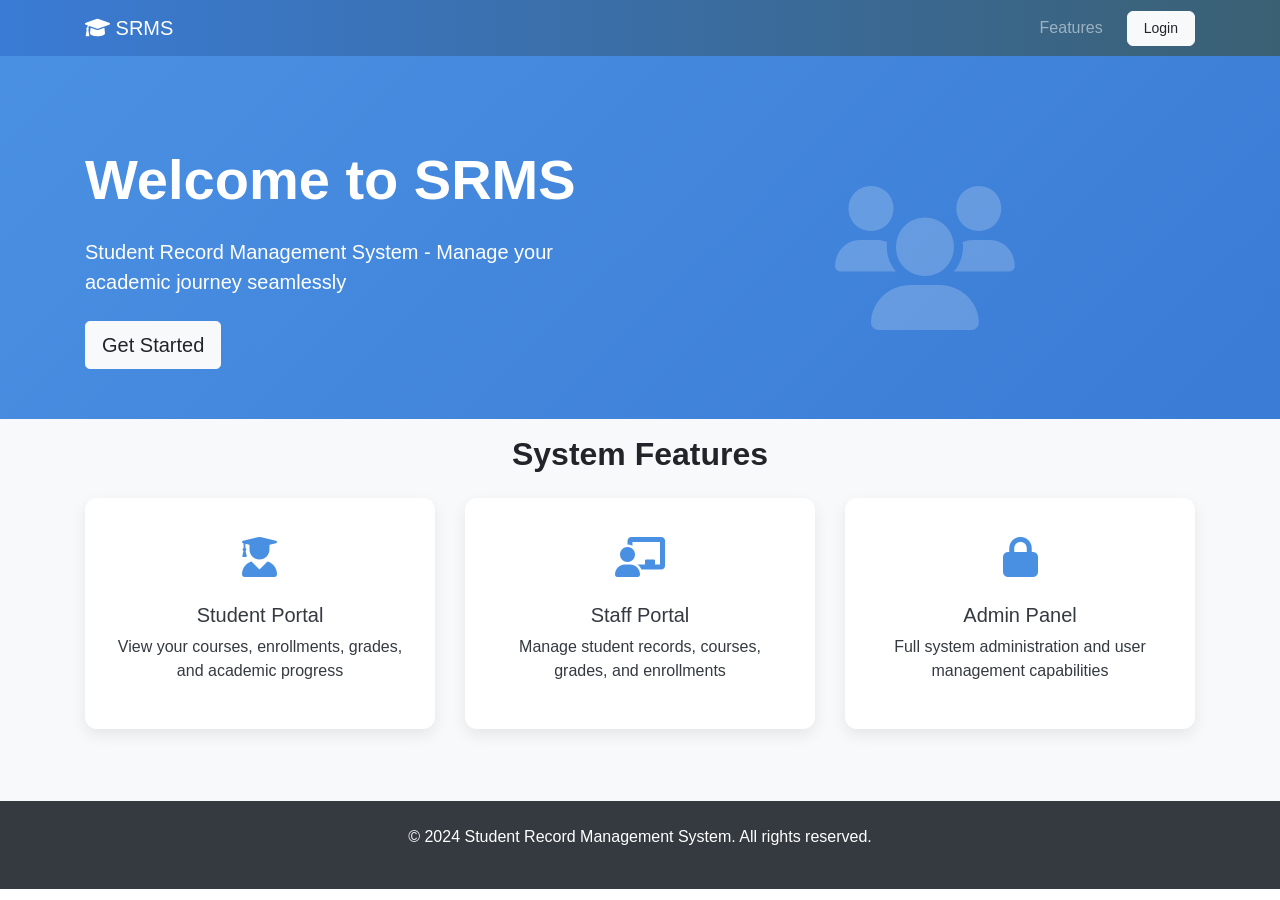
<file: frontend/index.html>
<!DOCTYPE html>
<html lang="en">
<head>

<meta charset="UTF-8">
<meta name="viewport" content="width=device-width, initial-scale=1.0">

<title>Student Record Management System</title>

<link href="https://cdn.jsdelivr.net/npm/bootstrap@4.6.0/dist/css/bootstrap.min.css" rel="stylesheet">
<link href="https://cdnjs.cloudflare.com/ajax/libs/font-awesome/6.0.0/css/all.min.css" rel="stylesheet">

<style>

/* Navbar */

.bg-gradient{
background:linear-gradient(90deg,#3a7bd5,#3a6073);
}

.navbar .btn{
padding:6px 16px;
font-weight:500;
border-radius:6px;
}

/* Hero Section */

.hero-section{
background:linear-gradient(135deg,#4a90e2,#3a7bd5);
color:white;
padding:90px 0;
}

.hero-image{
text-align:center;
opacity:0.2;
}

/* Features */

#features{
margin-top:-40px;
}

.feature-card{
background:white;
padding:30px;
border-radius:12px;
text-align:center;
transition:0.3s;
cursor:pointer;
box-shadow:0 6px 15px rgba(0,0,0,0.08);
}

.feature-card:hover{
transform:translateY(-8px);
box-shadow:0 15px 30px rgba(0,0,0,0.15);
}

.feature-icon{
font-size:40px;
color:#4a90e2;
margin-bottom:15px;
}

a.text-decoration-none{
text-decoration:none;
}

</style>

</head>

<body>

<!-- Navbar -->

<nav class="navbar navbar-expand-lg navbar-dark bg-gradient">

<div class="container">

<a class="navbar-brand" href="#">
<i class="fas fa-graduation-cap"></i> SRMS
</a>

<button class="navbar-toggler" type="button" data-toggle="collapse" data-target="#navbarNav">
<span class="navbar-toggler-icon"></span>
</button>

<div class="collapse navbar-collapse" id="navbarNav">

<ul class="navbar-nav ml-auto align-items-center">

<li class="nav-item">
<a class="nav-link" href="#features">Features</a>
</li>

<li class="nav-item ml-3">
<a class="btn btn-light btn-sm" href="login.html">Login</a>
</li>

</ul>

</div>

</div>

</nav>

<!-- Hero Section -->

<section class="hero-section">

<div class="container">

<div class="row align-items-center">

<div class="col-lg-6">

<h1 class="display-4 font-weight-bold mb-4">
Welcome to SRMS
</h1>

<p class="lead mb-4">
Student Record Management System - Manage your academic journey seamlessly
</p>

<a href="login.html" class="btn btn-light btn-lg">
Get Started
</a>

</div>

<div class="col-lg-6 text-center">

<div class="hero-image">
<i class="fas fa-users fa-9x"></i>
</div>

</div>

</div>

</div>

</section>

<!-- Features Section -->

<section id="features" class="pt-3 pb-5 bg-light">

<div class="container">

<h2 class="text-center mb-4 font-weight-bold">
System Features
</h2>

<div class="row">

<!-- Student -->

<div class="col-md-4 mb-4">

<a href="login.html?role=student" class="text-decoration-none text-dark">

<div class="feature-card">

<div class="feature-icon">
<i class="fas fa-user-graduate"></i>
</div>

<h5>Student Portal</h5>

<p>
View your courses, enrollments, grades, and academic progress
</p>

</div>

</a>

</div>

<!-- Staff -->

<div class="col-md-4 mb-4">

<a href="login.html?role=staff" class="text-decoration-none text-dark">

<div class="feature-card">

<div class="feature-icon">
<i class="fas fa-chalkboard-user"></i>
</div>

<h5>Staff Portal</h5>

<p>
Manage student records, courses, grades, and enrollments
</p>

</div>

</a>

</div>

<!-- Admin -->

<div class="col-md-4 mb-4">

<a href="login.html?role=admin" class="text-decoration-none text-dark">

<div class="feature-card">

<div class="feature-icon">
<i class="fas fa-lock"></i>
</div>

<h5>Admin Panel</h5>

<p>
Full system administration and user management capabilities
</p>

</div>

</a>

</div>

</div>

</div>

</section>

<!-- Footer -->

<footer class="bg-dark text-white py-4">

<div class="container text-center">

<p>
© 2024 Student Record Management System. All rights reserved.
</p>

</div>

</footer>

<script src="https://code.jquery.com/jquery-3.6.0.min.js"></script>
<script src="https://cdn.jsdelivr.net/npm/bootstrap@4.6.0/dist/js/bootstrap.bundle.min.js"></script>

</body>
</html>
</file>
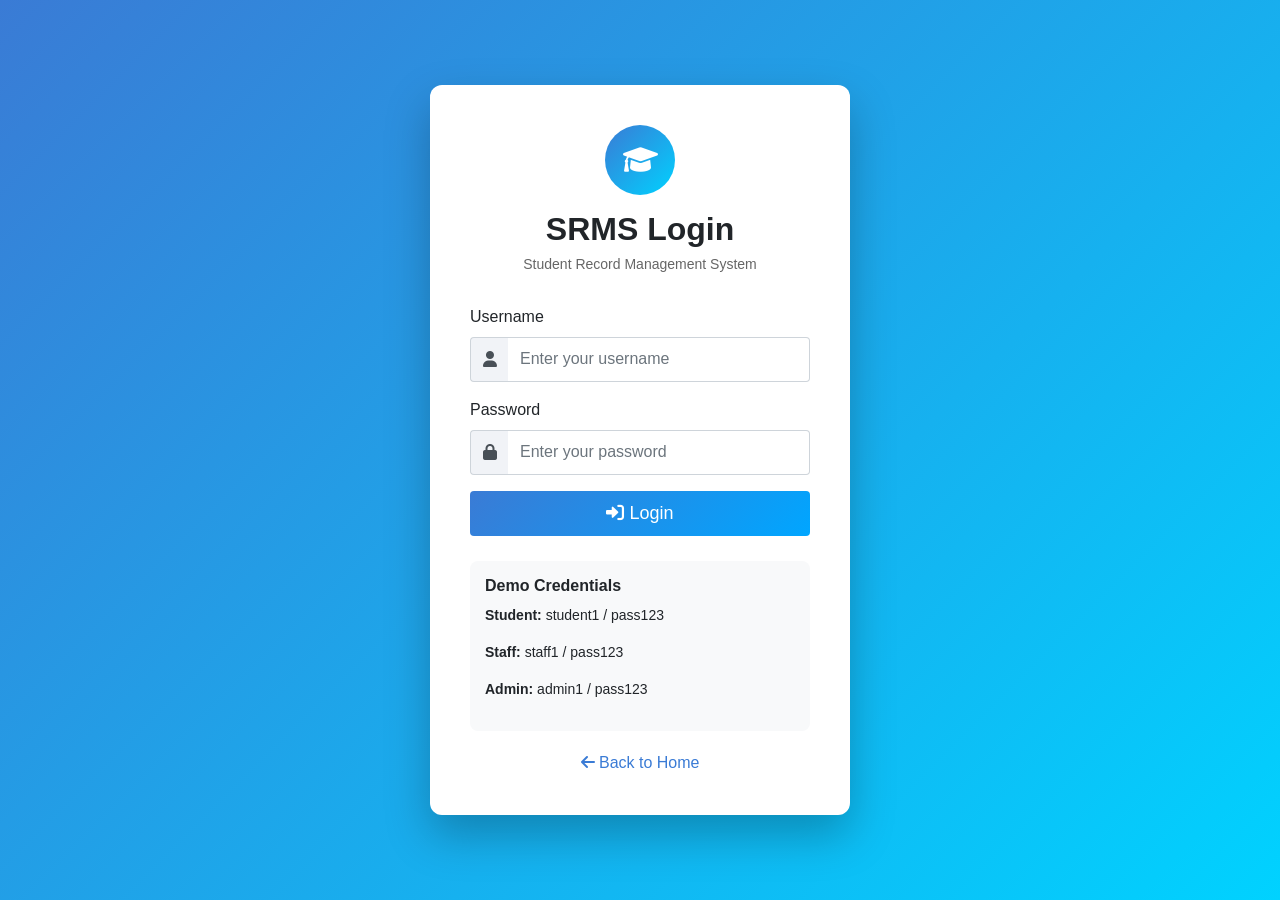
<file: frontend/courses.html>
<!DOCTYPE html>
<html lang="en">
<head>
    <meta charset="UTF-8">
    <meta name="viewport" content="width=device-width, initial-scale=1.0">
    <title>SRMS - Courses</title>
    <link href="https://cdn.jsdelivr.net/npm/bootstrap@4.6.0/dist/css/bootstrap.min.css" rel="stylesheet">
    <link href="https://cdnjs.cloudflare.com/ajax/libs/font-awesome/6.0.0/css/all.min.css" rel="stylesheet">
    <link rel="stylesheet" href="css/style.css">
</head>
<body>
    <!-- Navigation -->
    <nav class="navbar navbar-expand-lg navbar-dark bg-gradient sticky-top">
        <div class="container-fluid">
            <a class="navbar-brand" href="#"><i class="fas fa-graduation-cap"></i> SRMS - Courses</a>
            <button class="navbar-toggler" type="button" data-toggle="collapse" data-target="#navbarNav">
                <span class="navbar-toggler-icon"></span>
            </button>
            <div class="collapse navbar-collapse" id="navbarNav">
                <ul class="navbar-nav ml-auto">
                    <li class="nav-item">
                        <a class="nav-link" href="dashboard.html"><i class="fas fa-chart-line"></i> Dashboard</a>
                    </li>
                    <li class="nav-item">
                        <a class="nav-link" href="javascript:logout()"><i class="fas fa-sign-out-alt"></i> Logout</a>
                    </li>
                </ul>
            </div>
        </div>
    </nav>

    <!-- Main Content -->
    <div class="container py-4">
        <div class="d-flex justify-content-between align-items-center mb-3">
            <h2 class="mb-0"><i class="fas fa-book"></i> Courses</h2>
            <span class="text-muted d-none d-md-inline">Live data from `/courses` API</span>
        </div>

        <div class="card mb-3">
            <div class="card-body">
                <div class="form-row">
                    <div class="form-group col-md-4 mb-2">
                        <input type="text" id="courseSearchInput" class="form-control" placeholder="Search by code, name or department...">
                    </div>
                </div>
            </div>
        </div>

        <div class="table-responsive">
            <table class="table table-hover">
                <thead class="bg-primary text-white">
                    <tr>
                        <th>ID</th>
                        <th>Course Name</th>
                        <th>Course Code</th>
                        <th>Credits</th>
                        <th>Department</th>
                    </tr>
                </thead>
                <tbody id="coursesTable">
                    <tr><td colspan="5" class="text-center">Loading courses...</td></tr>
                </tbody>
            </table>
        </div>
    </div>

    <footer class="bg-dark text-white py-3 mt-4">
        <div class="container text-center">
            <p>&copy; 2024 Student Record Management System. All rights reserved.</p>
        </div>
    </footer>

    <script src="https://code.jquery.com/jquery-3.6.0.min.js"></script>
    <script src="https://cdn.jsdelivr.net/npm/bootstrap@4.6.0/dist/js/bootstrap.bundle.min.js"></script>
    <script src="js/auth.js"></script>
    <script src="js/api.js"></script>
    <script>
        let allCourses = [];

        function renderCourses(list) {
            const tbody = document.getElementById("coursesTable");
            if (!tbody) return;

            if (!list.length) {
                tbody.innerHTML = '<tr><td colspan="5" class="text-center text-muted">No courses found.</td></tr>';
                return;
            }

            tbody.innerHTML = "";
            list.forEach(c => {
                const row = `<tr>
                    <td>${c.courseId || ""}</td>
                    <td>${c.courseName || "-"}</td>
                    <td>${c.courseCode || "-"}</td>
                    <td>${c.credits != null ? c.credits : "-"}</td>
                    <td>${c.department || "-"}</td>
                </tr>`;
                tbody.innerHTML += row;
            });
        }

        function loadCoursesPage() {
            checkAuth();
            apiGet("/courses")
                .then(data => {
                    allCourses = Array.isArray(data) ? data : [];
                    renderCourses(allCourses);
                })
                .catch(err => {
                    console.error(err);
                    renderCourses([]);
                });
        }

        document.addEventListener("DOMContentLoaded", () => {
            loadCoursesPage();

            const searchInput = document.getElementById("courseSearchInput");
            if (searchInput) {
                searchInput.addEventListener("input", e => {
                    const q = e.target.value.toLowerCase();
                    const filtered = allCourses.filter(c => {
                        const name = (c.courseName || "").toLowerCase();
                        const code = (c.courseCode || "").toLowerCase();
                        const dept = (c.department || "").toLowerCase();
                        return name.includes(q) || code.includes(q) || dept.includes(q);
                    });
                    renderCourses(filtered);
                });
            }
        });
    </script>
</body>
</html>
</file>
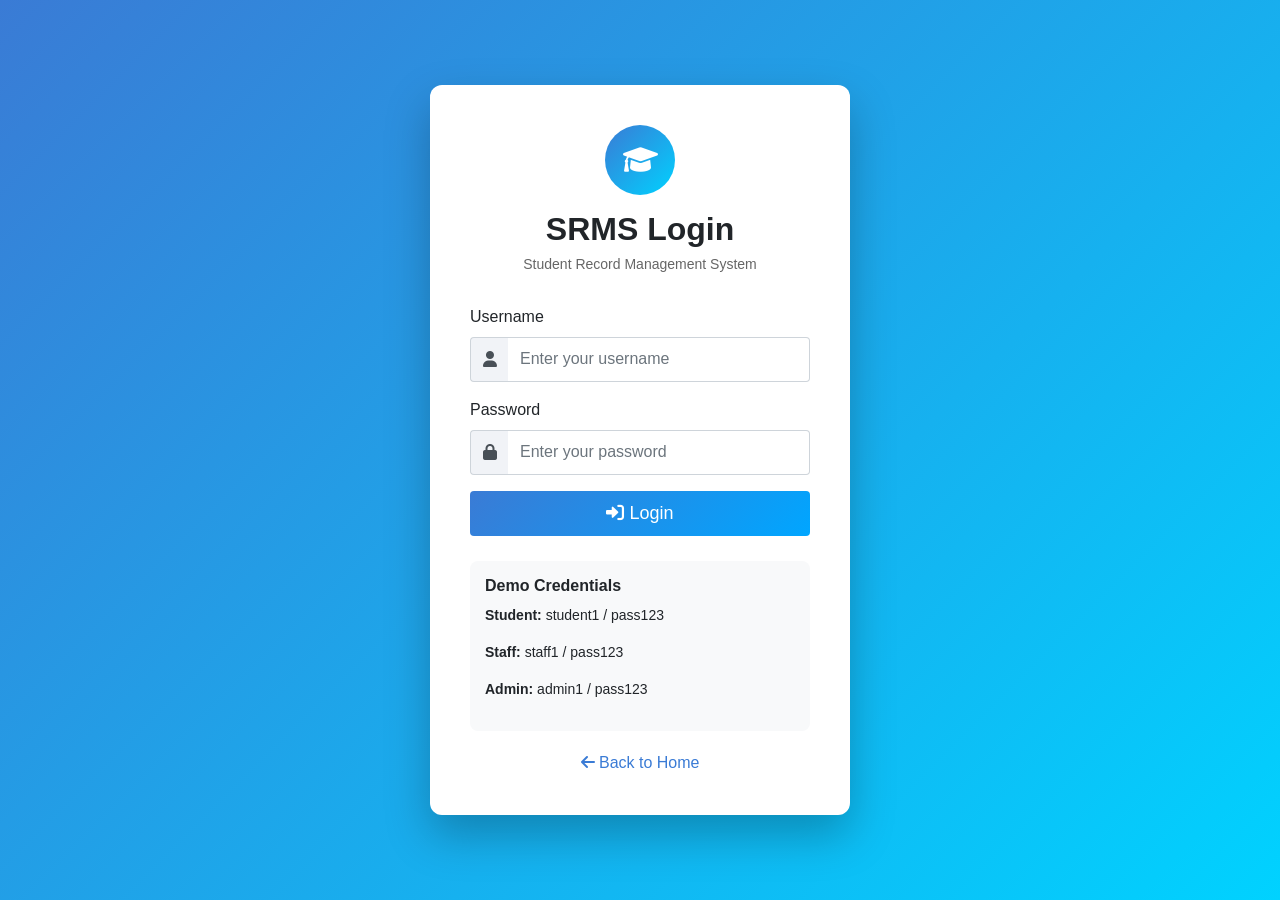
<file: frontend/login.html>
<!DOCTYPE html>
<html lang="en">
<head>

<meta charset="UTF-8">
<meta name="viewport" content="width=device-width, initial-scale=1.0">

<title>SRMS - Login</title>

<link href="https://cdn.jsdelivr.net/npm/bootstrap@4.6.0/dist/css/bootstrap.min.css" rel="stylesheet">
<link href="https://cdnjs.cloudflare.com/ajax/libs/font-awesome/6.0.0/css/all.min.css" rel="stylesheet">

<style>

/* Background */

body{
height:100vh;
display:flex;
align-items:center;
justify-content:center;
margin:0;
font-family:'Segoe UI',sans-serif;
background:linear-gradient(135deg,#3a7bd5,#00d2ff);
}

/* Login Card */

.login-box{
width:420px;
background:white;
padding:40px;
border-radius:12px;
box-shadow:0 20px 45px rgba(0,0,0,0.25);
}

/* Header */

.login-header{
text-align:center;
margin-bottom:30px;
}

.logo-circle{
width:70px;
height:70px;
background:linear-gradient(135deg,#3a7bd5,#00d2ff);
border-radius:50%;
display:flex;
align-items:center;
justify-content:center;
margin:0 auto 15px auto;
color:white;
font-size:28px;
}

.login-header h2{
font-weight:700;
margin-bottom:5px;
}

.login-header p{
color:#666;
font-size:14px;
}

/* Input styling */

.input-group-text{
background:#f1f3f7;
border-right:0;
}

.form-control{
border-left:0;
height:45px;
}

/* Button */

.btn-primary{
background:linear-gradient(135deg,#3a7bd5,#00a6ff);
border:none;
height:45px;
font-size:18px;
font-weight:500;
transition:0.3s;
}

.btn-primary:hover{
transform:translateY(-2px);
box-shadow:0 10px 20px rgba(0,0,0,0.15);
}

/* Demo Credentials */

.demo-credentials{
margin-top:25px;
background:#f8f9fa;
padding:15px;
border-radius:8px;
font-size:14px;
}

.demo-credentials h6{
font-weight:600;
margin-bottom:10px;
}

/* Footer */

.login-footer{
text-align:center;
margin-top:20px;
}

.login-footer a{
color:#3a7bd5;
font-weight:500;
text-decoration:none;
}

.login-footer a:hover{
text-decoration:underline;
}

</style>

</head>

<body>

<div class="login-box">

<div class="login-header">

<div class="logo-circle">
<i class="fas fa-graduation-cap"></i>
</div>

<h2 id="loginTitle">SRMS Login</h2>
<p id="loginSubtitle">Student Record Management System</p>

</div>

<form id="loginForm" onsubmit="handleLogin(event)">

<div class="form-group">

<label for="username">Username</label>

<div class="input-group">

<div class="input-group-prepend">
<span class="input-group-text">
<i class="fas fa-user"></i>
</span>
</div>

<input
type="text"
class="form-control"
id="username"
placeholder="Enter your username"
required>

</div>

</div>

<div class="form-group">

<label for="password">Password</label>

<div class="input-group">

<div class="input-group-prepend">
<span class="input-group-text">
<i class="fas fa-lock"></i>
</span>
</div>

<input
type="password"
class="form-control"
id="password"
placeholder="Enter your password"
required>

</div>

</div>

<div id="errorMessage" class="alert alert-danger d-none"></div>

<div id="loadingSpinner" class="d-none text-center mb-3">
<div class="spinner-border text-primary"></div>
</div>

<button
type="submit"
class="btn btn-primary btn-block"
id="loginBtn">

<i class="fas fa-sign-in-alt"></i> Login

</button>

</form>

<div class="demo-credentials">

<h6>Demo Credentials</h6>

<p><strong>Student:</strong> student1 / pass123</p>
<p><strong>Staff:</strong> staff1 / pass123</p>
<p><strong>Admin:</strong> admin1 / pass123</p>

</div>

<div class="login-footer">

<a href="index.html">
<i class="fas fa-arrow-left"></i> Back to Home
</a>

</div>

</div>

<script src="https://code.jquery.com/jquery-3.6.0.min.js"></script>
<script src="https://cdn.jsdelivr.net/npm/bootstrap@4.6.0/dist/js/bootstrap.bundle.min.js"></script>
<script src="js/auth.js"></script>

</body>
</html>
</file>
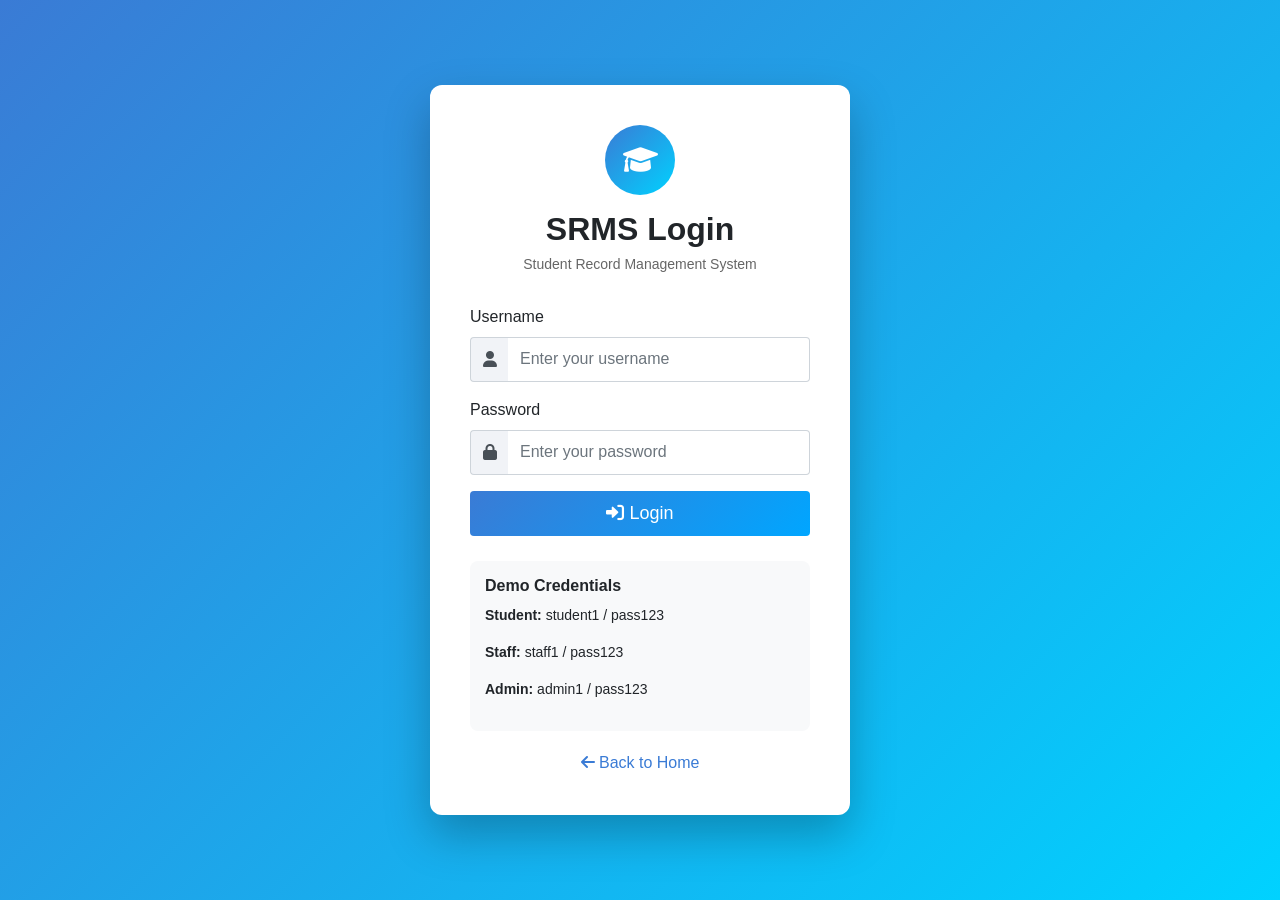
<file: frontend/staff-dashboard.html>
<!DOCTYPE html>
<html lang="en">
<head>
    <meta charset="UTF-8">
    <meta name="viewport" content="width=device-width, initial-scale=1.0">
    <title>Staff Dashboard - SRMS</title>
    <link href="https://cdn.jsdelivr.net/npm/bootstrap@4.6.0/dist/css/bootstrap.min.css" rel="stylesheet">
    <link href="https://cdnjs.cloudflare.com/ajax/libs/font-awesome/6.0.0/css/all.min.css" rel="stylesheet">
    <link rel="stylesheet" href="css/style.css">
</head>
<body>
    <!-- Navigation -->
    <nav class="navbar navbar-expand-lg navbar-dark bg-gradient sticky-top">
        <div class="container-fluid">
            <a class="navbar-brand" href="#"><i class="fas fa-graduation-cap"></i> SRMS - Staff</a>
            <button class="navbar-toggler" type="button" data-toggle="collapse" data-target="#navbarNav">
                <span class="navbar-toggler-icon"></span>
            </button>
            <div class="collapse navbar-collapse" id="navbarNav">
                <ul class="navbar-nav ml-auto">
                    <li class="nav-item dropdown">
                        <a class="nav-link dropdown-toggle" href="#" id="userDropdown" role="button" data-toggle="dropdown">
                            <i class="fas fa-user-circle"></i> <span id="userDisplay">Staff</span>
                        </a>
                        <div class="dropdown-menu dropdown-menu-right" aria-labelledby="userDropdown">
                            <a class="dropdown-item" href="javascript:showProfile()"><i class="fas fa-user"></i> Profile</a>
                            <div class="dropdown-divider"></div>
                            <a class="dropdown-item" href="javascript:logout()"><i class="fas fa-sign-out-alt"></i> Logout</a>
                        </div>
                    </li>
                </ul>
            </div>
        </div>
    </nav>

    <!-- Sidebar & Main Content -->
    <div class="container-fluid">
        <div class="row">
            <!-- Sidebar -->
            <div class="col-md-2 sidebar">
                <div class="sidebar-menu">
                    <a href="#dashboard" class="menu-item active" onclick="showSection('dashboard')">
                        <i class="fas fa-chart-line"></i> Dashboard
                    </a>
                    <a href="#students" class="menu-item" onclick="showSection('students')">
                        <i class="fas fa-users"></i> Students
                    </a>
                    <a href="#courses" class="menu-item" onclick="showSection('courses')">
                        <i class="fas fa-book"></i> Courses
                    </a>
                    <a href="#enrollments" class="menu-item" onclick="showSection('enrollments')">
                        <i class="fas fa-file-invoice"></i> Enrollments
                    </a>
                    <a href="#grades" class="menu-item" onclick="showSection('grades')">
                        <i class="fas fa-star"></i> Manage Grades
                    </a>
                </div>
            </div>

            <!-- Main Content -->
            <div class="col-md-10 main-content p-4">
                
                <!-- Dashboard Section -->
                <div id="dashboard" class="content-section">
                    <h2 class="mb-4"><i class="fas fa-chart-line"></i> Staff Dashboard</h2>
                    
                    <div class="row mb-4">
                        <div class="col-md-3">
                            <div class="stat-card bg-primary">
                                <div class="stat-icon"><i class="fas fa-users"></i></div>
                                <h5>Total Students</h5>
                                <p class="stat-number" id="staffTotalStudents">0</p>
                            </div>
                        </div>
                        <div class="col-md-3">
                            <div class="stat-card bg-success">
                                <div class="stat-icon"><i class="fas fa-book"></i></div>
                                <h5>Courses</h5>
                                <p class="stat-number" id="staffTotalCourses">0</p>
                            </div>
                        </div>
                        <div class="col-md-3">
                            <div class="stat-card bg-warning">
                                <div class="stat-icon"><i class="fas fa-file-invoice"></i></div>
                                <h5>Enrollments</h5>
                                <p class="stat-number" id="staffTotalEnrollments">0</p>
                            </div>
                        </div>
                        <div class="col-md-3">
                            <div class="stat-card bg-info">
                                <div class="stat-icon"><i class="fas fa-check-circle"></i></div>
                                <h5>Pending Grades</h5>
                                <p class="stat-number" id="staffPendingGrades">0</p>
                            </div>
                        </div>
                    </div>

                    <div class="row">
                        <div class="col-md-6">
                            <div class="card shadow">
                                <div class="card-header bg-primary text-white">
                                    <h5><i class="fas fa-clock"></i> Recent Activities</h5>
                                </div>
                                <div class="card-body">
                                    <ul class="list-unstyled">
                                        <li class="mb-3"><i class="fas fa-plus-circle text-success"></i> New students enrolled</li>
                                        <li class="mb-3"><i class="fas fa-edit text-info"></i> Grades updated for CS101</li>
                                        <li class="mb-3"><i class="fas fa-check-circle text-success"></i> Enrollment approved</li>
                                    </ul>
                                </div>
                            </div>
                        </div>
                        <div class="col-md-6">
                            <div class="card shadow">
                                <div class="card-header bg-success text-white">
                                    <h5><i class="fas fa-tasks"></i> Quick Actions</h5>
                                </div>
                                <div class="card-body">
                                    <button class="btn btn-primary btn-block mb-2" onclick="showSection('students')">
                                        <i class="fas fa-plus"></i> Add New Student
                                    </button>
                                    <button class="btn btn-info btn-block mb-2" onclick="showSection('grades')">
                                        <i class="fas fa-star"></i> Update Grades
                                    </button>
                                    <button class="btn btn-success btn-block" onclick="exportGradesReport()">
                                        <i class="fas fa-download"></i> Export Report
                                    </button>
                                </div>
                            </div>
                        </div>
                    </div>
                </div>

                <!-- Students Section -->
                <div id="students" class="content-section d-none">
                    <div class="d-flex justify-content-between align-items-center mb-4">
                        <h2><i class="fas fa-users"></i> Manage Students</h2>
                        <button class="btn btn-primary" onclick="addStaffStudent()">
                            <i class="fas fa-plus"></i> Add Student
                        </button>
                    </div>
                    <div class="table-responsive">
                        <table class="table table-hover">
                            <thead class="bg-primary text-white">
                                <tr>
                                    <th>Student ID</th>
                                    <th>Name</th>
                                    <th>Email</th>
                                    <th>Department</th>
                                    <th>Status</th>
                                    <th>Actions</th>
                                </tr>
                            </thead>
                            <tbody id="studentsList">
                                <tr><td colspan="6" class="text-center">Loading students...</td></tr>
                            </tbody>
                        </table>
                    </div>
                </div>

                <!-- Courses Section -->
                <div id="courses" class="content-section d-none">
                    <div class="d-flex justify-content-between align-items-center mb-4">
                        <h2><i class="fas fa-book"></i> Manage Courses</h2>
                        <button class="btn btn-primary" data-toggle="modal" data-target="#courseModal">
                            <i class="fas fa-plus"></i> Add Course
                        </button>
                    </div>
                    <div class="table-responsive">
                        <table class="table table-hover">
                            <thead class="bg-primary text-white">
                                <tr>
                                    <th>Course Code</th>
                                    <th>Course Name</th>
                                    <th>Credits</th>
                                    <th>Students Enrolled</th>
                                    <th>Actions</th>
                                </tr>
                            </thead>
                            <tbody id="coursesList">
                                <tr><td colspan="5" class="text-center">Loading courses...</td></tr>
                            </tbody>
                        </table>
                    </div>
                </div>

                <!-- Enrollments Section -->
                <div id="enrollments" class="content-section d-none">
                    <h2 class="mb-4"><i class="fas fa-file-invoice"></i> Manage Enrollments</h2>
                    <div class="table-responsive">
                        <table class="table table-hover">
                            <thead class="bg-primary text-white">
                                <tr>
                                    <th>Enrollment ID</th>
                                    <th>Student</th>
                                    <th>Course</th>
                                    <th>Semester</th>
                                    <th>Status</th>
                                    <th>Actions</th>
                                </tr>
                            </thead>
                            <tbody id="enrollmentsList">
                                <tr><td colspan="6" class="text-center">Loading enrollments...</td></tr>
                            </tbody>
                        </table>
                    </div>
                </div>

                <!-- Grades Section -->
                <div id="grades" class="content-section d-none">
                    <h2 class="mb-4"><i class="fas fa-star"></i> Manage Grades</h2>
                    <div class="card shadow">
                        <div class="card-body">
                            <form>
                                <div class="form-row mb-4">
                                    <div class="form-group col-md-4">
                                        <label>Select Course</label>
                                        <select class="form-control" id="courseSelect">
                                            <option>-- Select Course --</option>
                                        </select>
                                    </div>
                                    <div class="form-group col-md-4">
                                        <label>Select Semester</label>
                                        <select class="form-control" id="semesterSelect">
                                            <option value="">-- Select Semester --</option>
                                            <option>Fall 2023</option>
                                            <option>Spring 2024</option>
                                            <option>Summer 2024</option>
                                        </select>
                                    </div>
                                    <div class="form-group col-md-4 d-flex align-items-end">
                                        <button type="button" class="btn btn-primary btn-block" id="loadGradesBtn">Load Grades</button>
                                    </div>
                                </div>
                                <div class="form-row mb-3">
                                    <div class="col-md-12 text-right">
                                        <button type="button" class="btn btn-success" id="exportGradesBtn">
                                            <i class="fas fa-download"></i> Export Report
                                        </button>
                                    </div>
                                </div>
                            </form>
                            <div class="table-responsive">
                                <table class="table table-hover">
                                    <thead class="bg-success text-white">
                                        <tr>
                                            <th>Student</th>
                                            <th>Course</th>
                                            <th>Current Grade</th>
                                            <th>Update Grade</th>
                                            <th>Save</th>
                                        </tr>
                                    </thead>
                                    <tbody id="gradesList">
                                        <tr><td colspan="5" class="text-center">Select course and semester to load grades</td></tr>
                                    </tbody>
                                </table>
                            </div>
                        </div>
                    </div>
                </div>
            </div>
        </div>
    </div>
    <!-- Course Modal -->
        <div class="modal fade" id="courseModal" tabindex="-1">
        <div class="modal-dialog">
        <div class="modal-content">
        <div class="modal-header">
        <h5 class="modal-title">Add / Edit Course</h5>
        <button type="button" class="close" data-dismiss="modal">
        <span>&times;</span>
        </button>
        </div>

        <div class="modal-body">
        <form id="courseForm" onsubmit="handleStaffCourseSubmit(event)">
        <input type="hidden" id="courseId">
        <div class="form-group">
        <label>Course Name</label>
        <input type="text" id="courseName" class="form-control" required>
        </div>

        <div class="form-group">
        <label>Course Code</label>
        <input type="text" id="courseCode" class="form-control" required>
        </div>

        <div class="form-group">
        <label>Credits</label>
        <input type="number" id="credits" class="form-control" required>
        </div>

        <div class="form-group">
        <label>Department</label>
        <input type="text" id="department" class="form-control">
        </div>

        <button class="btn btn-primary btn-block">
        Save Course
        </button>

        </form>

        </div>

        </div>
        </div>
        </div>
    <script src="https://code.jquery.com/jquery-3.6.0.min.js"></script>
    <script src="https://cdn.jsdelivr.net/npm/bootstrap@4.6.0/dist/js/bootstrap.bundle.min.js"></script>
    <script src="js/auth.js"></script>
    <script src="js/api.js"></script>
    <script src="js/staff.js"></script>
    <script src="js/dashboard.js"></script>
</body>
</html>
</file>
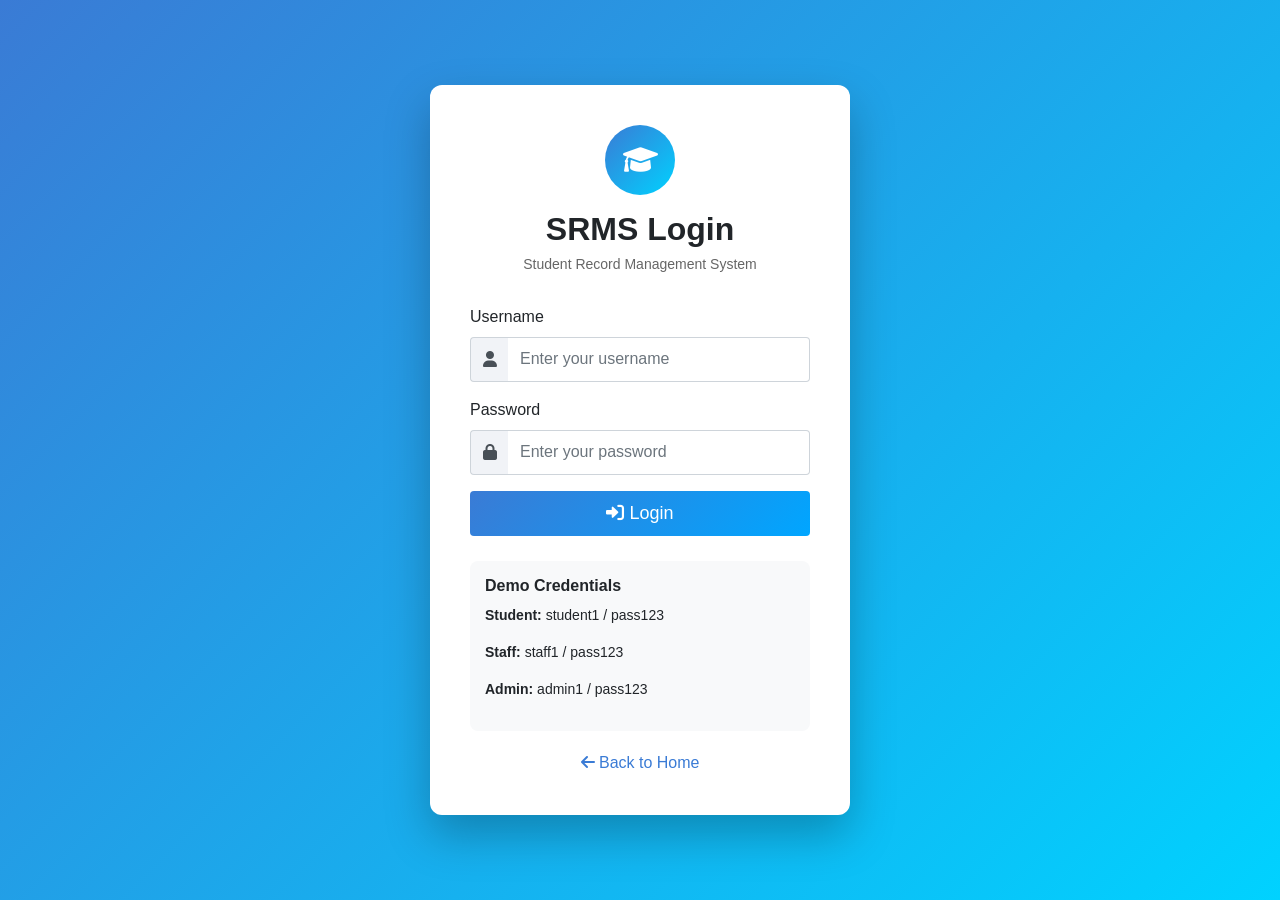
<file: frontend/student-dashboard.html>
<!DOCTYPE html>
<html lang="en">
<head>
    <meta charset="UTF-8">
    <meta name="viewport" content="width=device-width, initial-scale=1.0">
    <title>Student Dashboard - SRMS</title>
    <link href="https://cdn.jsdelivr.net/npm/bootstrap@4.6.0/dist/css/bootstrap.min.css" rel="stylesheet">
    <link href="https://cdnjs.cloudflare.com/ajax/libs/font-awesome/6.0.0/css/all.min.css" rel="stylesheet">
    <link rel="stylesheet" href="css/style.css">
</head>
<body>
    <!-- Navigation -->
    <nav class="navbar navbar-expand-lg navbar-dark bg-gradient sticky-top">
        <div class="container-fluid">
            <a class="navbar-brand" href="#"><i class="fas fa-graduation-cap"></i> SRMS</a>
            <button class="navbar-toggler" type="button" data-toggle="collapse" data-target="#navbarNav">
                <span class="navbar-toggler-icon"></span>
            </button>
            <div class="collapse navbar-collapse" id="navbarNav">
                <ul class="navbar-nav ml-auto">
                    <li class="nav-item dropdown">
                        <a class="nav-link dropdown-toggle" href="#" id="userDropdown" role="button" data-toggle="dropdown">
                            <i class="fas fa-user-circle"></i> <span id="userDisplay">Student</span>
                        </a>
                        <div class="dropdown-menu dropdown-menu-right" aria-labelledby="userDropdown">
                            <a class="dropdown-item" href="javascript:showProfile()"><i class="fas fa-user"></i> Profile</a>
                            <div class="dropdown-divider"></div>
                            <a class="dropdown-item" href="javascript:logout()"><i class="fas fa-sign-out-alt"></i> Logout</a>
                        </div>
                    </li>
                </ul>
            </div>
        </div>
    </nav>

    <!-- Sidebar & Main Content -->
    <div class="container-fluid">
        <div class="row">
            <!-- Sidebar -->
            <div class="col-md-2 sidebar">
                <div class="sidebar-menu">
                    <a href="#dashboard" class="menu-item active" onclick="showSection('dashboard')">
                        <i class="fas fa-chart-line"></i> Dashboard
                    </a>
                    <a href="#courses" class="menu-item" onclick="showSection('courses')">
                        <i class="fas fa-book"></i> My Courses
                    </a>
                    <a href="#enrollments" class="menu-item" onclick="showSection('enrollments')">
                        <i class="fas fa-file-invoice"></i> Enrollments
                    </a>
                    <a href="#grades" class="menu-item" onclick="showSection('grades')">
                        <i class="fas fa-star"></i> Grades
                    </a>
                </div>
            </div>

            <!-- Main Content -->
            <div class="col-md-10 main-content p-4">
                
                <!-- Dashboard Section -->
                <div id="dashboard" class="content-section">
                    <h2 class="mb-4"><i class="fas fa-chart-line"></i> Student Dashboard</h2>
                    
                    <div class="row mb-4">
                        <div class="col-md-3">
                            <div class="stat-card bg-primary">
                                <div class="stat-icon"><i class="fas fa-book"></i></div>
                                <h5>Courses</h5>
                                <p class="stat-number" id="totalCourses"></p>
                            </div>
                        </div>
                        <div class="col-md-3">
                            <div class="stat-card bg-success">
                                <div class="stat-icon"><i class="fas fa-check-circle"></i></div>
                                <h5>Completed</h5>
                                <p class="stat-number"  id="completedCourses"></p>
                            </div>
                        </div>
                        <div class="col-md-3">
                            <div class="stat-card bg-warning">
                                <div class="stat-icon"><i class="fas fa-star"></i></div>
                                <h5>GPA</h5>
                                <p class="stat-number" id="gpaValue"></p>
                            </div>
                        </div>
                        <div class="col-md-3">
                            <div class="stat-card bg-info">
                                <div class="stat-icon"><i class="fas fa-clock"></i></div>
                                <h5>Current</h5>
                                <p class="stat-number" id="currentCourses"></p>
                            </div>
                        </div>
                    </div>

                    <div class="row">
                        <div class="col-md-6">
                            <div class="card shadow">
                                <div class="card-header bg-primary text-white">
                                    <h5><i class="fas fa-book"></i> Current Courses</h5>
                                </div>
                                <div class="card-body">
                                    <div id="currentCoursesList">
                                        <p class="text-muted">Loading courses...</p>
                                    </div>
                                </div>
                            </div>
                        </div>
                        <div class="col-md-6">
                            <div class="card shadow">
                                <div class="card-header bg-success text-white">
                                    <h5><i class="fas fa-chart-bar"></i> Academic Progress</h5>
                                </div>
                                <div class="card-body">
                                    <p>Semester GPA: <strong id="semesterGpa">0.00</strong></p>
                                    <p>Cumulative GPA: <strong id="cumulativeGpa">0.00</strong></p>
                                    <p>Credits Completed: <strong id="creditsCompleted">0</strong></p>
                                    <div class="progress mb-3">
                                        <div class="progress-bar" role="progressbar" style="width: 85%"></div>
                                    </div>
                                    <div class="text-right">
                                        <button class="btn btn-success btn-sm" onclick="exportStudentResults()">
                                            <i class="fas fa-download"></i> Download Results
                                        </button>
                                    </div>
                                </div>
                            </div>
                        </div>
                    </div>
                </div>

                <!-- Courses Section -->
                <div id="courses" class="content-section d-none">
                    <h2 class="mb-4"><i class="fas fa-book"></i> My Courses</h2>
                    <div class="table-responsive">
                        <table class="table table-hover">
                            <thead class="bg-primary text-white">
                                <tr>
                                    <th>Course Code</th>
                                    <th>Course Name</th>
                                    <th>Instructor</th>
                                    <th>Status</th>
                                    <th>Action</th>
                                </tr>
                            </thead>
                            <tbody id="coursesList">
                                <tr><td colspan="5" class="text-center">Loading courses...</td></tr>
                            </tbody>
                        </table>
                    </div>
                </div>

                <!-- Enrollments Section -->
                <div id="enrollments" class="content-section d-none">
                    <h2 class="mb-4"><i class="fas fa-file-invoice"></i> My Enrollments</h2>
                    <div class="table-responsive">
                        <table class="table table-hover">
                            <thead class="bg-primary text-white">
                                <tr>
                                    <th>Enrollment ID</th>
                                    <th>Course</th>
                                    <th>Semester</th>
                                    <th>Grade</th>
                                    <th>Status</th>
                                </tr>
                            </thead>
                            <tbody id="enrollmentsList">
                                <tr><td colspan="5" class="text-center">Loading enrollments...</td></tr>
                            </tbody>
                        </table>
                    </div>
                </div>

                <!-- Grades Section -->
                <div id="grades" class="content-section d-none">
                    <h2 class="mb-4"><i class="fas fa-star"></i> My Grades</h2>
                    <div class="table-responsive">
                        <table class="table table-hover">
                            <thead class="bg-primary text-white">
                                <tr>
                                    <th>Course</th>
                                    <th>Semester</th>
                                    <th>Grade</th>
                                    <th>Points</th>
                                </tr>
                            </thead>
                            <tbody id="gradesList">
                                <tr><td colspan="4" class="text-center">Loading grades...</td></tr>
                            </tbody>
                        </table>
                    </div>
                </div>
            </div>
        </div>
    </div>

    <!-- Course Details Modal -->
    <div class="modal fade" id="courseDetailsModal" tabindex="-1" role="dialog" aria-labelledby="courseDetailsModalLabel" aria-hidden="true">
        <div class="modal-dialog modal-dialog-centered" role="document">
            <div class="modal-content">
                <div class="modal-header">
                    <h5 class="modal-title" id="courseDetailsModalLabel">Course Details</h5>
                    <button type="button" class="close" data-dismiss="modal" aria-label="Close">
                        <span aria-hidden="true">&times;</span>
                    </button>
                </div>
                <div class="modal-body" id="courseDetailsModalBody">
                    <!-- Details populated dynamically -->
                </div>
                <div class="modal-footer">
                    <button type="button" class="btn btn-secondary" data-dismiss="modal">Close</button>
                </div>
            </div>
        </div>
    </div>

    <script src="https://code.jquery.com/jquery-3.6.0.min.js"></script>
    <script src="https://cdn.jsdelivr.net/npm/bootstrap@4.6.0/dist/js/bootstrap.bundle.min.js"></script>
    <script src="js/auth.js"></script>
    <script src="js/api.js"></script>
    <script src="js/dashboard.js"></script>
    <script src="js/student.js"></script>
</body>
</html>
</file>
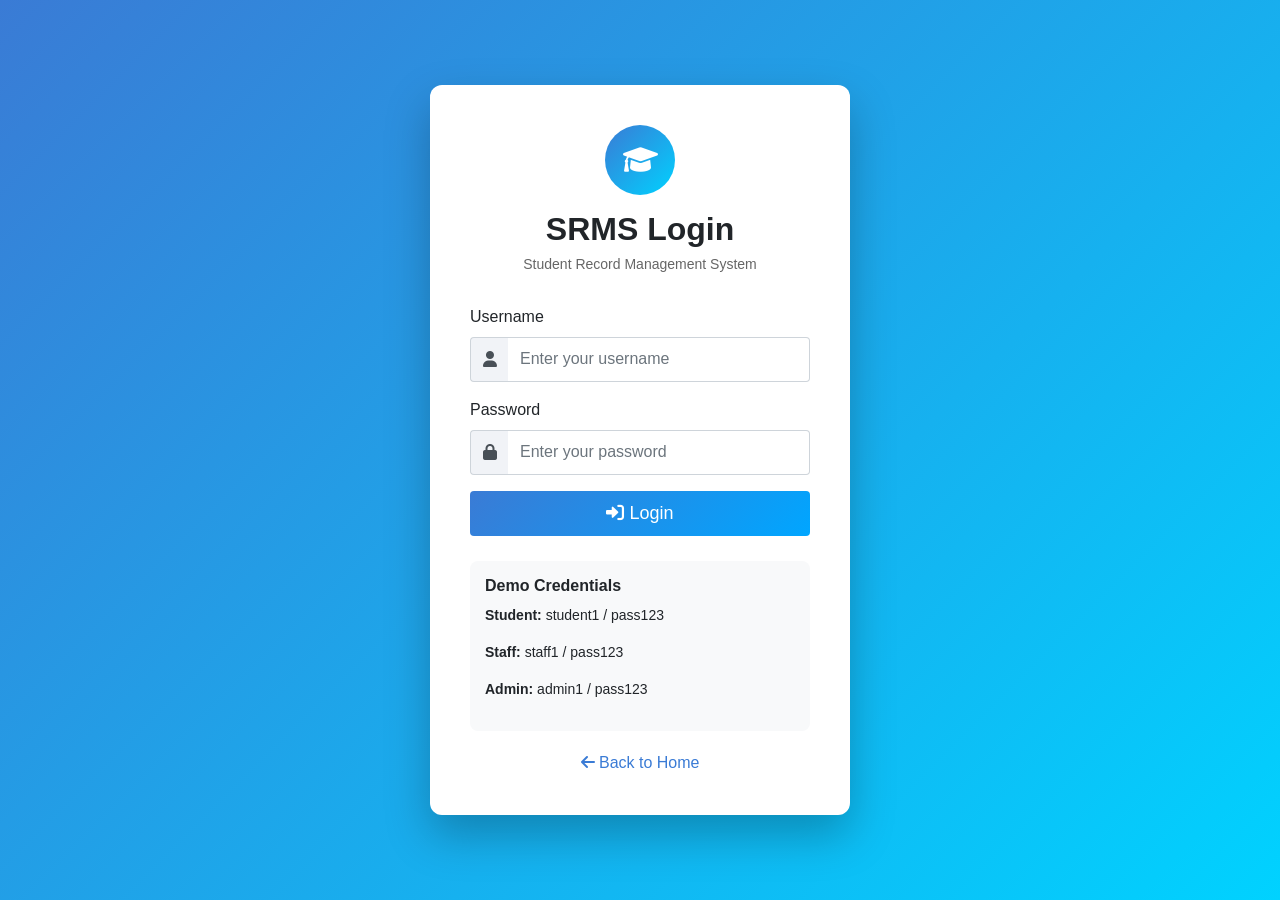
<file: frontend/students.html>
<!DOCTYPE html>
<html lang="en">
<head>
    <meta charset="UTF-8">
    <meta name="viewport" content="width=device-width, initial-scale=1.0">
    <title>SRMS - Students</title>
    <link href="https://cdn.jsdelivr.net/npm/bootstrap@4.6.0/dist/css/bootstrap.min.css" rel="stylesheet">
    <link href="https://cdnjs.cloudflare.com/ajax/libs/font-awesome/6.0.0/css/all.min.css" rel="stylesheet">
    <link rel="stylesheet" href="css/style.css">
</head>
<body>
    <!-- Navigation -->
    <nav class="navbar navbar-expand-lg navbar-dark bg-gradient sticky-top">
        <div class="container-fluid">
            <a class="navbar-brand" href="#"><i class="fas fa-graduation-cap"></i> SRMS - Students</a>
            <button class="navbar-toggler" type="button" data-toggle="collapse" data-target="#navbarNav">
                <span class="navbar-toggler-icon"></span>
            </button>
            <div class="collapse navbar-collapse" id="navbarNav">
                <ul class="navbar-nav ml-auto">
                    <li class="nav-item">
                        <a class="nav-link" href="dashboard.html"><i class="fas fa-chart-line"></i> Dashboard</a>
                    </li>
                    <li class="nav-item">
                        <a class="nav-link" href="javascript:logout()"><i class="fas fa-sign-out-alt"></i> Logout</a>
                    </li>
                </ul>
            </div>
        </div>
    </nav>

    <!-- Main Content -->
    <div class="container py-4">
        <div class="d-flex justify-content-between align-items-center mb-3">
            <h2 class="mb-0"><i class="fas fa-users"></i> Students</h2>
            <span class="text-muted d-none d-md-inline">Live data from `/students` API</span>
        </div>

        <div class="card mb-3">
            <div class="card-body">
                <div class="form-row">
                    <div class="form-group col-md-4 mb-2">
                        <input type="text" id="searchInput" class="form-control" placeholder="Search by name or department...">
                    </div>
                </div>
            </div>
        </div>

        <div class="table-responsive">
            <table class="table table-hover">
                <thead class="bg-primary text-white">
                    <tr>
                        <th>ID</th>
                        <th>Name</th>
                        <th>Email</th>
                        <th>Department</th>
                        <th>Status</th>
                    </tr>
                </thead>
                <tbody id="studentsTable">
                    <tr><td colspan="5" class="text-center">Loading students...</td></tr>
                </tbody>
            </table>
        </div>
    </div>

    <footer class="bg-dark text-white py-3 mt-4">
        <div class="container text-center">
            <p>&copy; 2024 Student Record Management System. All rights reserved.</p>
        </div>
    </footer>

    <script src="https://code.jquery.com/jquery-3.6.0.min.js"></script>
    <script src="https://cdn.jsdelivr.net/npm/bootstrap@4.6.0/dist/js/bootstrap.bundle.min.js"></script>
    <script src="js/auth.js"></script>
    <script src="js/api.js"></script>
    <script>
        let allStudents = [];

        function renderStudents(list) {
            const tbody = document.getElementById("studentsTable");
            if (!tbody) return;

            if (!list.length) {
                tbody.innerHTML = '<tr><td colspan="5" class="text-center text-muted">No students found.</td></tr>';
                return;
            }

            tbody.innerHTML = "";
            list.forEach(s => {
                const row = `<tr>
                    <td>${s.studentId || ""}</td>
                    <td>${(s.firstName || "") + " " + (s.lastName || "")}</td>
                    <td>${s.email || "-"}</td>
                    <td>${s.department || "-"}</td>
                    <td>
<span class="badge ${s.status==='Active'?'badge-success':'badge-secondary'}">
${s.status || "Active"}
</span>
</td>
                </tr>`;
                tbody.innerHTML += row;
            });
        }

        function loadStudentsPage() {
            checkAuth();
            apiGet("/students")
                .then(data => {
                    allStudents = Array.isArray(data) ? data : [];
                    renderStudents(allStudents);
                })
                .catch(err => {
                    console.error(err);
                    renderStudents([]);
                });
        }

        document.addEventListener("DOMContentLoaded", () => {
            loadStudentsPage();

            const searchInput = document.getElementById("searchInput");
            if (searchInput) {
                searchInput.addEventListener("input", e => {
                    const q = e.target.value.toLowerCase();
                    const filtered = allStudents.filter(s => {
                        const name = ((s.firstName || "") + " " + (s.lastName || "")).toLowerCase();
                        const dept = (s.department || "").toLowerCase();
                        return name.includes(q) || dept.includes(q);
                    });
                    renderStudents(filtered);
                });
            }
        });
    </script>
</body>
</html>
</file>
<file: frontend/css/style.css>
/* ===== Global Styles ===== */
:root {
    --primary-color: #4A90E2;
    --secondary-color: #50E3C2;
    --danger-color: #F5A623;
    --dark-color: #2C3E50;
    --light-color: #ECF0F1;
    --success-color: #27AE60;
}

* {
    margin: 0;
    padding: 0;
    box-sizing: border-box;
}

body {
    font-family: 'Segoe UI', Tahoma, Geneva, Verdana, sans-serif;
    background-color: #f2f6fc;
    color: #333;
}

/* ===== Navbar ===== */
.bg-gradient {
    background: linear-gradient(135deg, var(--primary-color) 0%, #357ABD 100%) !important;
    box-shadow: 0 2px 8px rgba(0, 0, 0, 0.1);
}

.navbar-brand {
    font-size: 1.5rem;
    font-weight: 700;
    letter-spacing: -0.5px;
}

/* ===== Hero Section ===== */
.hero-section {
    background: linear-gradient(135deg, var(--primary-color) 0%, #357ABD 100%);
    color: white;
    padding: 80px 0;
    margin-bottom: 60px;
}

.hero-section h1 {
    font-weight: 700;
    margin-bottom: 20px;
    letter-spacing: -1px;
}

.hero-section .lead {
    font-size: 1.3rem;
    opacity: 0.95;
}

.hero-image {
    text-align: center;
    opacity: 0.2;
}

/* ===== Feature Cards ===== */
.feature-card {
    background: white;
    padding: 40px 20px;
    border-radius: 12px;
    box-shadow: 0 4px 15px rgba(0, 0, 0, 0.08);
    text-align: center;
    transition: transform 0.3s ease, box-shadow 0.3s ease;
}

.feature-card:hover {
    transform: translateY(-10px);
    box-shadow: 0 8px 25px rgba(0, 0, 0, 0.12);
}

.feature-icon {
    font-size: 3.5rem;
    margin-bottom: 15px;
    color: var(--primary-color);
}

.feature-card h5 {
    font-weight: 600;
    margin-bottom: 10px;
    color: var(--dark-color);
}

.feature-card p {
    color: #666;
    line-height: 1.6;
}

/* ===== Login Page ===== */
.login-page {
    background: linear-gradient(135deg, var(--primary-color) 0%, #357ABD 100%);
    min-height: 100vh;
    display: flex;
    align-items: center;
    justify-content: center;
}

.login-container {
    display: flex;
    justify-content: center;
    align-items: center;
    min-height: 100vh;
    padding: 20px;
}

.login-box {
    background: white;
    border-radius: 15px;
    box-shadow: 0 10px 40px rgba(0, 0, 0, 0.15);
    padding: 50px 40px;
    max-width: 400px;
    width: 100%;
}

.login-header {
    text-align: center;
    margin-bottom: 40px;
}

.logo-circle {
    width: 80px;
    height: 80px;
    background: linear-gradient(135deg, var(--primary-color), #357ABD);
    border-radius: 50%;
    display: flex;
    align-items: center;
    justify-content: center;
    font-size: 2.5rem;
    color: white;
    margin: 0 auto 20px;
    box-shadow: 0 4px 15px rgba(74, 144, 226, 0.3);
}

.login-header h2 {
    color: var(--dark-color);
    font-weight: 700;
    margin-bottom: 8px;
}

.login-header p {
    color: #999;
    font-size: 0.9rem;
}

.login-box .form-group label {
    color: var(--dark-color);
    font-weight: 600;
    margin-bottom: 8px;
}

.login-box .form-control {
    border: 2px solid #E8E8E8;
    border-radius: 8px;
    padding: 12px 15px;
    font-size: 0.95rem;
    transition: border-color 0.3s ease;
}

.login-box .form-control:focus {
    border-color: var(--primary-color);
    box-shadow: 0 0 0 3px rgba(74, 144, 226, 0.1);
}

.login-box .input-group-text {
    background-color: transparent;
    border: none;
    color: var(--primary-color);
}

.btn-primary {
    background: linear-gradient(135deg, var(--primary-color), #357ABD);
    border: none;
    border-radius: 8px;
    padding: 12px 20px;
    font-weight: 600;
    transition: transform 0.2s ease;
}

.btn-primary:hover {
    transform: translateY(-2px);
    box-shadow: 0 4px 12px rgba(74, 144, 226, 0.3);
}

.demo-credentials {
    margin-top: 30px;
    padding: 15px;
    background-color: #F8F9FA;
    border-radius: 8px;
    font-size: 0.85rem;
}

.demo-credentials h6 {
    color: var(--dark-color);
    margin-bottom: 10px;
    font-weight: 600;
}

.credential-box p {
    margin: 5px 0;
    color: #555;
}

.login-footer {
    text-align: center;
    margin-top: 20px;
}

.login-footer a {
    color: var(--primary-color);
    text-decoration: none;
    font-weight: 600;
}

.login-footer a:hover {
    text-decoration: underline;
}

/* ===== Sidebar ===== */
.sidebar {
    background-color: white;
    box-shadow: 2px 0 10px rgba(0, 0, 0, 0.05);
    padding-top: 30px;
    min-height: calc(100vh - 60px);
}

.sidebar-menu {
    display: flex;
    flex-direction: column;
}

.menu-item {
    padding: 15px 20px;
    color: #666;
    text-decoration: none;
    transition: all 0.3s ease;
    border-left: 4px solid transparent;
    font-weight: 500;
}

.menu-item:hover {
    background-color: #F0F4F8;
    color: var(--primary-color);
    border-left-color: var(--primary-color);
}

.menu-item.active {
    background-color: #E8F0F8;
    color: var(--primary-color);
    border-left-color: var(--primary-color);
}

.menu-item i {
    margin-right: 10px;
    width: 20px;
}

/* ===== Main Content ===== */
.main-content {
    background-color: #f2f6fc;
    min-height: calc(100vh - 60px);
}

.content-section {
    animation: fadeIn 0.3s ease;
}

@keyframes fadeIn {
    from {
        opacity: 0;
        transform: translateY(10px);
    }
    to {
        opacity: 1;
        transform: translateY(0);
    }
}

/* ===== Stat Cards ===== */
.stat-card {
    border-radius: 12px;
    padding: 20px;
    color: white;
    box-shadow: 0 4px 15px rgba(0, 0, 0, 0.1);
    transition: transform 0.3s ease;
    position: relative;
    overflow: hidden;
    display: flex;
    flex-direction: column;
    justify-content: center;
    text-align: left;
}

.stat-card::before {
    content: '';
    position: absolute;
    top: 0;
    right: 0;
    width: 100px;
    height: 100px;
    background: rgba(255, 255, 255, 0.1);
    border-radius: 50%;
    transform: translate(30%, -30%);
}

.stat-card:hover {
    transform: translateY(-5px);
}

.stat-icon {
    font-size: 2rem;
    opacity: 0.9;
    margin-bottom: 8px;
    align-self: flex-start;
}

.stat-card h5 {
    margin: 0;
    font-size: 0.95rem;
    font-weight: 600;
}

.stat-number {
    font-size: 2rem;
    font-weight: 700;
    margin-top: 8px;
}

.stat-card h5 {
    font-size: 0.9rem;
    opacity: 0.9;
    margin-bottom: 10px;
    font-weight: 600;
}

.stat-number {
    font-size: 2rem;
    font-weight: 700;
    margin: 0;
}

/* ===== Cards ===== */
.card {
    border: none;
    border-radius: 12px;
    box-shadow: 0 4px 15px rgba(0, 0, 0, 0.08);
    transition: box-shadow 0.3s ease;
}

.card:hover {
    box-shadow: 0 6px 20px rgba(0, 0, 0, 0.12);
}

.card-header {
    border: none;
    border-radius: 12px 12px 0 0;
    font-weight: 600;
}

.card-header.bg-primary {
    background: linear-gradient(135deg, var(--primary-color), #357ABD) !important;
}

.card-header.bg-success {
    background: linear-gradient(135deg, var(--success-color), #229954) !important;
}

/* ===== Tables ===== */
.table {
    background-color: white;
    border-radius: 12px;
    overflow: hidden;
    box-shadow: 0 4px 15px rgba(0, 0, 0, 0.08);
}

.table thead {
    background: linear-gradient(135deg, var(--primary-color), #357ABD);
}

.table thead th {
    border: none;
    color: white;
    font-weight: 600;
    padding: 18px;
}

.table tbody td {
    padding: 15px 18px;
    border-color: #E8E8E8;
    vertical-align: middle;
}

.table tbody tr {
    transition: background-color 0.2s ease;
}

.table tbody tr:hover {
    background-color: #F8F9FA;
}

/* ===== Buttons ===== */
.btn {
    border-radius: 8px;
    padding: 10px 16px;
    font-weight: 600;
    transition: all 0.3s ease;
}

.btn-primary {
    background-color: var(--primary-color);
    border-color: var(--primary-color);
}

.btn-primary:hover {
    background-color: #357ABD;
    border-color: #357ABD;
    transform: translateY(-2px);
}

.btn-success {
    background-color: var(--success-color);
    border-color: var(--success-color);
}

.btn-success:hover {
    background-color: #229954;
    border-color: #229954;
}

.btn-info {
    background-color: #3498DB;
    border-color: #3498DB;
}

.btn-info:hover {
    background-color: #2980B9;
    border-color: #2980B9;
}

.btn-block {
    width: 100%;
}

/* ===== Footer ===== */
footer {
    margin-top: 50px;
    background: var(--dark-color);
    padding: 20px 0;
}

footer p {
    margin: 0;
    color: #bbb;
}

/* ===== Dropdown ===== */
.dropdown-menu {
    border: none;
    border-radius: 8px;
    box-shadow: 0 4px 15px rgba(0, 0, 0, 0.15);
}

.dropdown-item {
    color: #333;
    padding: 10px 15px;
    transition: all 0.2s ease;
}

.dropdown-item:hover {
    background-color: #f2f6fc;
    color: var(--primary-color);
}

.dropdown-item i {
    margin-right: 8px;
}

/* ===== Form Styling ===== */
.form-control {
    border: 2px solid #E8E8E8;
    border-radius: 8px;
    padding: 10px 15px;
    transition: border-color 0.3s ease;
}

.form-control:focus {
    border-color: var(--primary-color);
    box-shadow: 0 0 0 3px rgba(74, 144, 226, 0.1);
}

.form-label {
    font-weight: 600;
    color: var(--dark-color);
    margin-bottom: 8px;
}

/* ===== Alert Box ===== */
.alert {
    border: none;
    border-radius: 8px;
    padding: 15px 20px;
}

.alert-danger {
    background-color: #F8D7DA;
    color: #721C24;
}

.alert-success {
    background-color: #D4EDDA;
    color: #155724;
}

/* ===== Spinner ===== */
.spinner-border {
    width: 40px;
    height: 40px;
}

/* ===== System Status ===== */
.system-status p {
    padding: 10px;
    font-size: 0.95rem;
    border-bottom: 1px solid #E8E8E8;
}

.system-status p:last-child {
    border-bottom: none;
}

.system-status i {
    margin-right: 8px;
}

.text-success {
    color: var(--success-color) !important;
}

.text-warning {
    color: #F39C12 !important;
}

.text-info {
    color: #3498DB !important;
}

/* ===== Responsive ===== */
@media (max-width: 768px) {
    .sidebar {
        position: absolute;
        left: -250px;
        width: 250px;
        z-index: 1000;
    }

    .main-content {
        width: 100%;
    }

    .hero-section {
        padding: 40px 0;
    }

    .hero-section h1 {
        font-size: 2rem;
    }

    .login-box {
        padding: 30px 20px;
    }

    .stat-card {
        margin-bottom: 20px;
    }

    .feature-card {
        padding: 25px 15px;
    }

    .table {
        font-size: 0.85rem;
    }

    .table thead th,
    .table tbody td {
        padding: 10px;
    }
}

/* ===== Print Styling ===== */
@media print {
    .navbar,
    .sidebar,
    .btn,
    footer {
        display: none;
    }

    .main-content {
        width: 100%;
    }

    .table {
        box-shadow: none;
    }
}
/* student form alignment fix */

.form-row{

display:flex;
flex-wrap:wrap;
gap:20px;

}

.form-group{

display:flex;
flex-direction:column;
width:100%;

}

select.form-control{

height:40px;

}

#status{

margin-top:2px;

}
/* user status badge */

.status-active{

background:#27AE60;
color:white;
padding:5px 10px;
border-radius:5px;

}

.status-inactive{

background:#E74C3C;
color:white;
padding:5px 10px;
border-radius:5px;

}
</file>
